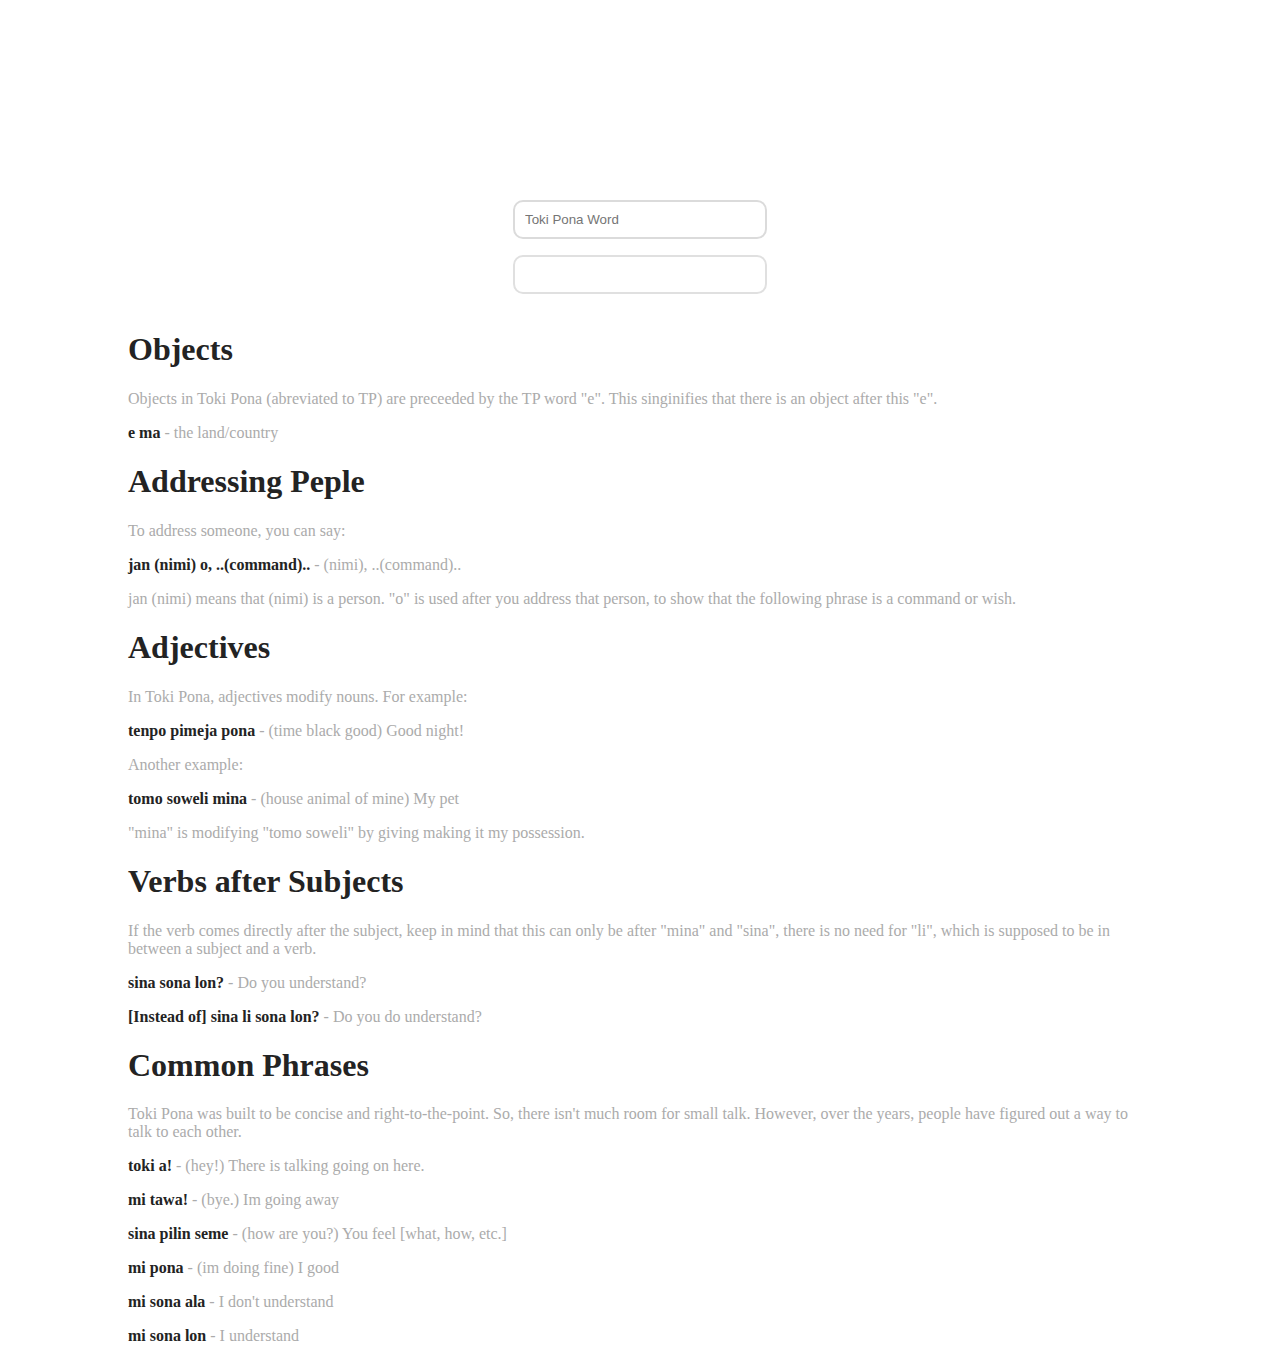
<file: o-ante-toki/index.html>
<!DOCTYPE html>
<html lang="en">
<head>
    <meta charset="UTF-8">
    <meta name="viewport" content="width=device-width, initial-scale=1.0">
    <title>Toki Pona Lookup</title>
    <link rel="stylesheet" href="style.css">
</head>
<body>
    <input id="input" placeholder="Toki Pona Word">
    <p id="output"></p>

    <div id="grammar">
        <h1>Objects</h1>
        <p>Objects in Toki Pona (abreviated to TP) are preceeded by the TP word "e". This singinifies that there is an object after this "e".</p>
        <p><span>e ma</span> - the land/country</p>
        <h1>Addressing Peple</h1>
        <p>To address someone, you can say:</p>
        <p><span>jan (nimi) o, ..(command)..</span> - (nimi), ..(command)..</p>
        <p>jan (nimi) means that (nimi) is a person. "o" is used after you address that person, to show that the following phrase is a command or wish.</p>
        <h1>Adjectives</h1>
        <p>In Toki Pona, adjectives modify nouns. For example:</p>
        <p><span>tenpo pimeja pona</span> - (time black good) Good night!</p>
        <p>Another example:</p>
        <p><span>tomo soweli mina</span> - (house animal of mine) My pet</p>
        <p>"mina" is modifying "tomo soweli" by giving making it my possession.</p>
        <h1>Verbs after Subjects</h1>
        <p>If the verb comes directly after the subject, keep in mind that this can only be after "mina" and "sina", there is no need for "li", which is supposed to be in between a subject and a verb.</p>
        <p><span>sina sona lon?</span> - Do you understand?</p>
        <p><span>[Instead of] sina li sona lon?</span> - Do you do understand?</p>

        <h1>Common Phrases</h1>
        <p>Toki Pona was built to be concise and right-to-the-point. So, there isn't much room for small talk. However, over the years, people have figured out a way to talk to each other.</p>
        <p><span>toki a!</span> - (hey!) There is talking going on here.</p>
        <p><span>mi tawa!</span> - (bye.) Im going away</p>
        <p><span>sina pilin seme</span> - (how are you?) You feel [what, how, etc.]</p>
        <p><span>mi pona</span> - (im doing fine) I good</p>
        <p><span>mi sona ala</span> - I don't understand</p>
        <p><span>mi sona lon</span> - I understand</p>
        <p><span></span></p>
    </div>

    <script src="app.js"></script>
</body>
</html>
</file>
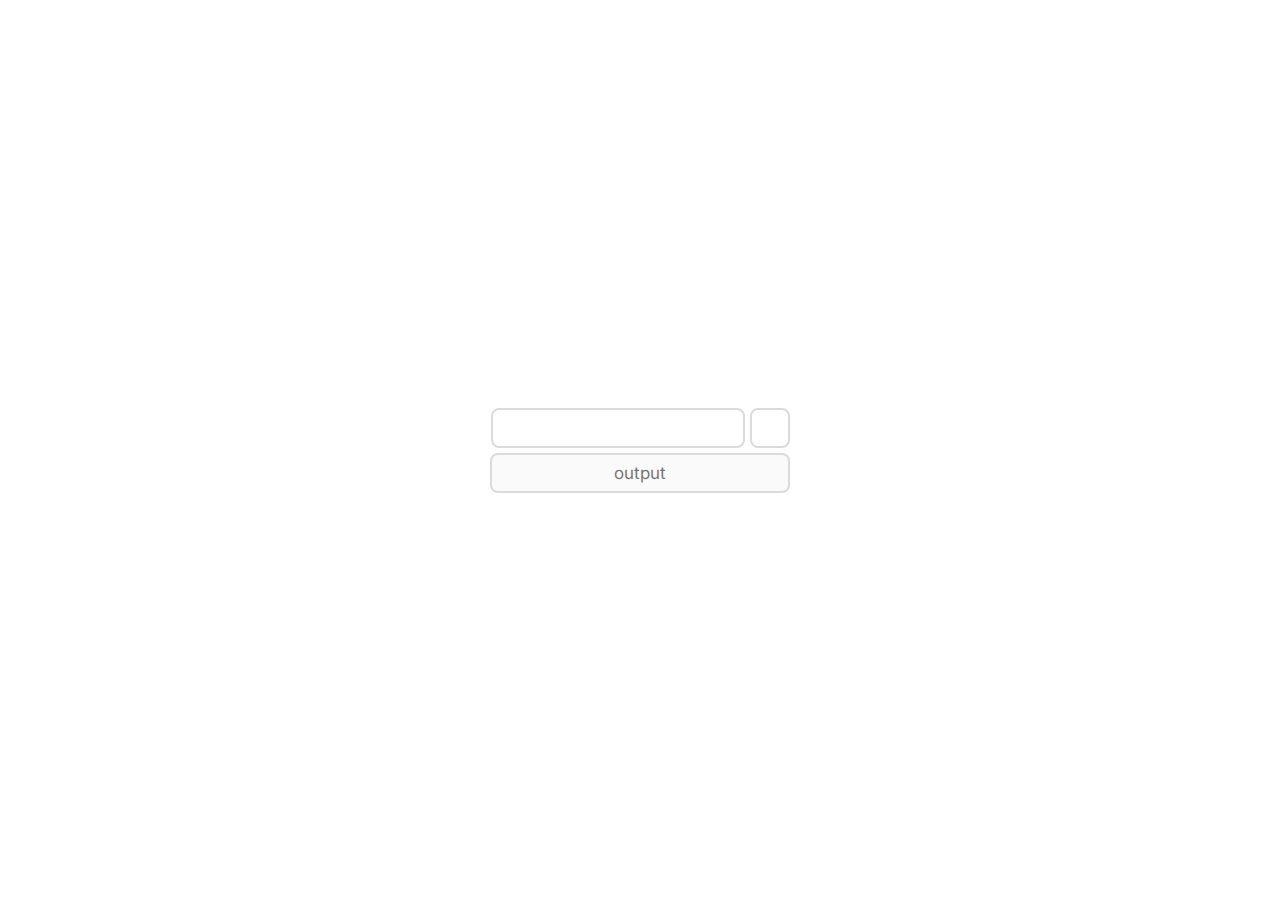
<file: solver/index.html>
<!DOCTYPE html>
<html lang="en">
<head>
    <meta charset="UTF-8">
    <meta name="viewport" content="width=device-width, initial-scale=1.0">
    <title>/Solver</title>
    <link rel="stylesheet" href="style.css">
    <link rel="stylesheet" href="https://site-assets.fontawesome.com/releases/v6.4.2/css/all.css">
</head>
<body>
    <span id="inputs">
        <input type="text" id="input-field">
        <button id="submit"><i class="fa-solid fa-arrow-right"></i></button>
    </span>
    <input type="text" id="output-field" placeholder="output" disabled>
    <script src="app.js"></script>
</body>
</html>
</file>
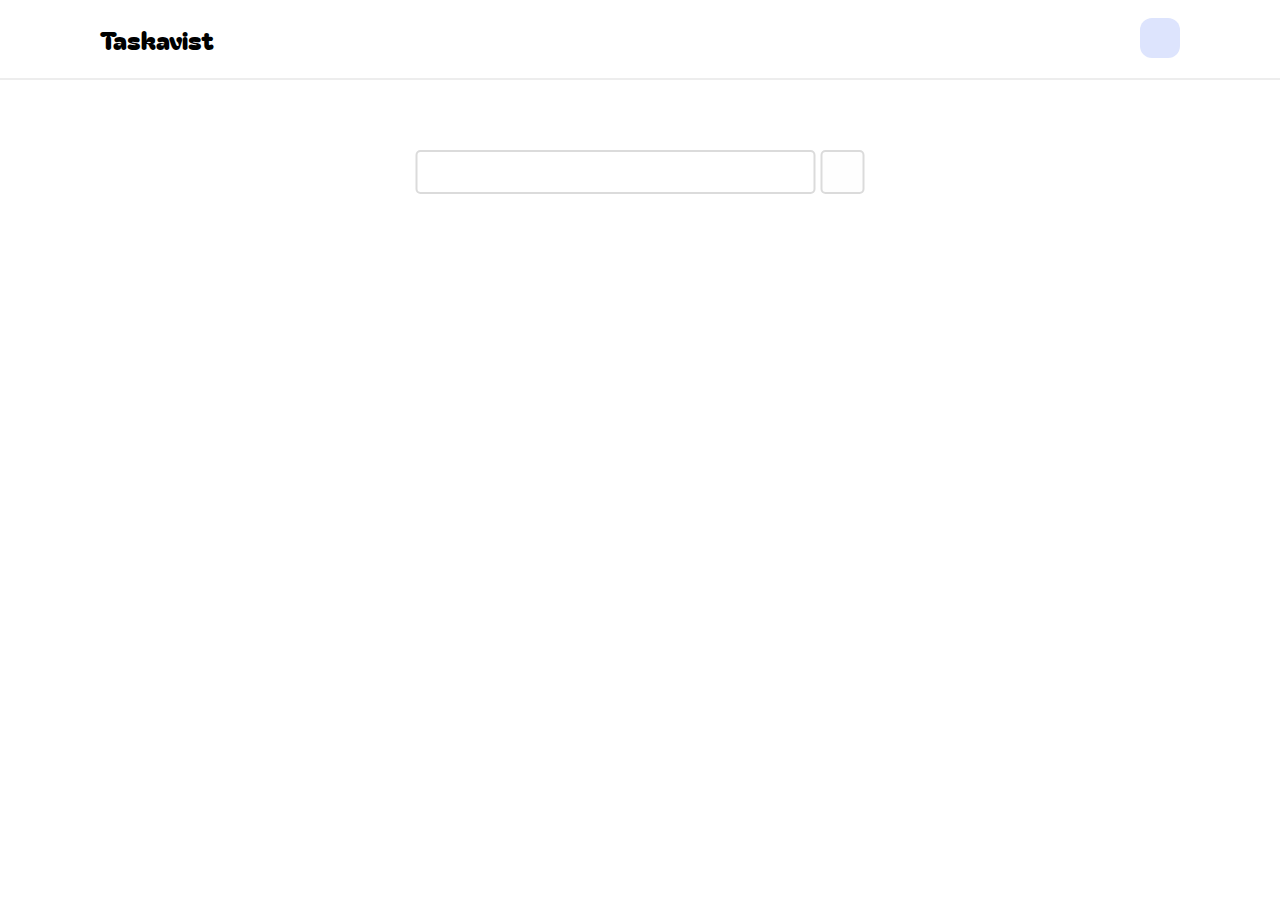
<file: todo/index.html>
<!DOCTYPE html>
<html lang="en">
<head>
    <meta charset="UTF-8">
    <meta name="viewport" content="width=device-width, initial-scale=1.0">
    <title>Taskavist</title>
    <link rel="stylesheet" href="https://site-assets.fontawesome.com/releases/v6.4.2/css/all.css">
    <link rel="stylesheet" href="style.css">
</head>
<body>
    <nav>
        <p id="title">Taskavist</p>
        <div class="nav-buttons">
            <button id="discord"><i class="fa-brands fa-discord"></i></button>
        </div>
    </nav>
    <div id="todo-container">
        <div id="input">
            <input type="text" id="input-field">
            <button id="add-button"><i class="fa-solid fa-plus"></i></button>
        </div>
    </div>
    <script defer src="app.js"></script>
</body>
</html>
</file>
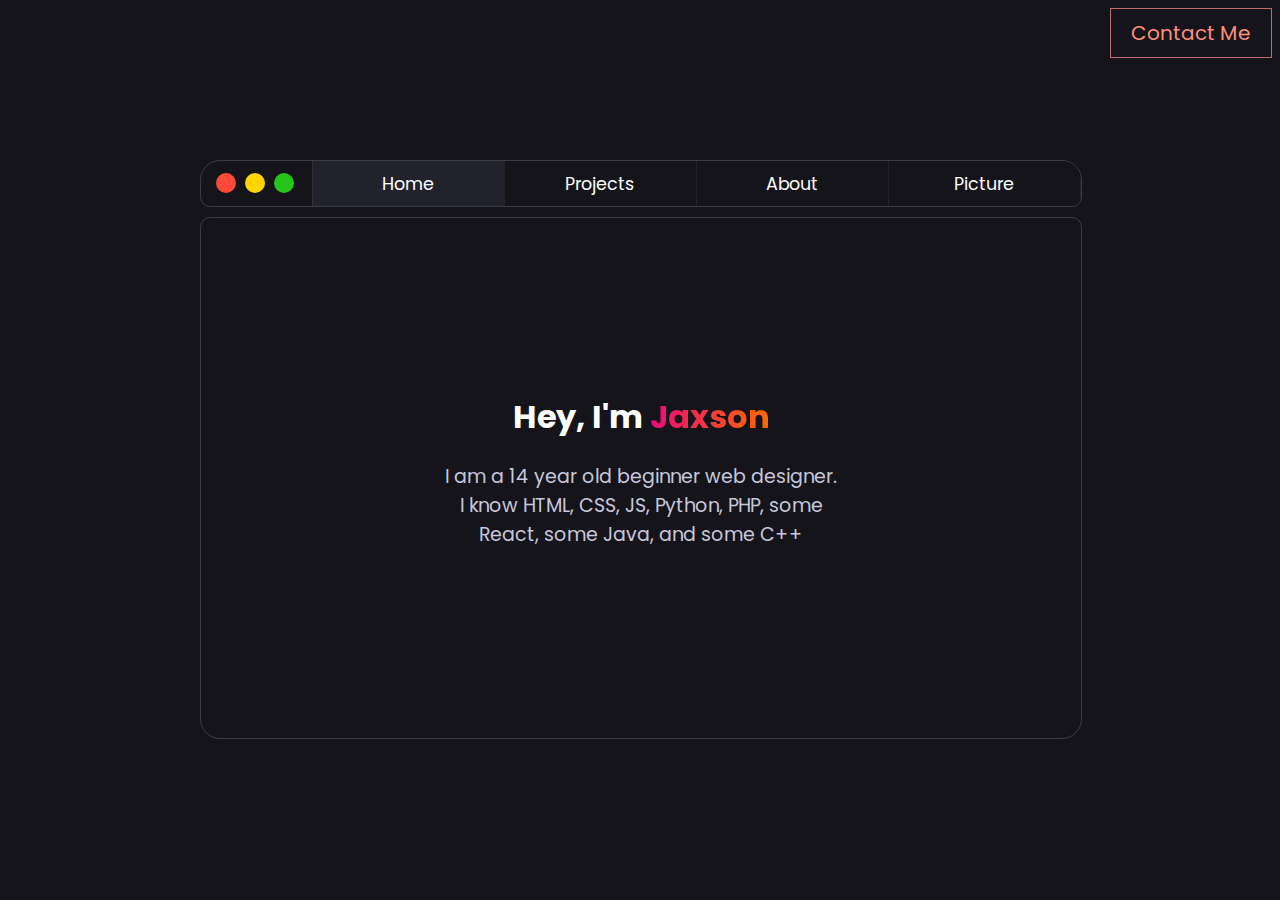
<file: portfolio2.html>
<!--
     THIS WEBSITE IS 1 LITTLE BIT OUTDATED. ON MAY 9, 2023, I WILL TURN 14.
-->

<!DOCTYPE html>
<html>
     <head>
          <meta charset="UTF-8">
          <meta name="viewport" content="width=device-width, initial-scale=1.0">
          <title>Jaxson O. Portfolio</title>
          <link rel="stylesheet" href="portfolio2.css">
     </head>
     <body>
          <button id="contact">Contact Me</button>
          <div class="container">
               <div class="navbar">
                    <div class="window-buttons">
                         <button id="close"></button>
                         <button id="minimize"></button>
                         <button id="maximize"></button>
                    </div>
                    <div class="tabContainer">
                         <div class="buttonContainer">
                              <button id="home">Home</button>
                              <button id="projects">Projects</button>
                              <button id="about">About</button>
                              <button id="picture">Picture</button>
                         </div>
                    </div>
               </div>
               <div class="body">
                    <div id="tabContent">
                         
                    </div>
               </div>
          </div>
          <script src="portfolio2.js"></script>
     </body>
</html>
</file>
<file: o-ante-toki/style.css>
body {
  padding: 0;
  margin: 0;
  background: white;
  color: #232323;
  display: flex;
  align-items: center;
  flex-direction: column;
  margin-top: 200px;
}
#input {
  border: 2px solid #dbdbdb;
  height: 35px;
  width: 230px;
  border-radius: 10px;
  padding: 0px 10px;
}
#input:focus {
  border: 2px solid #ababab;
  outline: none;
}
#output {
  border: 2px solid #e0e0e0;
  width: 230px;
  display: flex;
  flex-wrap: wrap;
  min-height: 35px;
  text-align: center;
  line-height: 35px;
  padding: 0px 10px;
  border-radius: 10px;
  color: #232323;
  line-height: 20px;
}
h1 {
  color: #232323;
}
#grammar {
  width: 80%;
  color: #ababab;
}
span {
  font-weight: bold;
  color: #232323;
}
</file>
<file: solver/style.css>
@import url('https://fonts.googleapis.com/css2?family=Bagel+Fat+One&family=Inter:wght@400;500;600;700&display=swap');
* {
    box-sizing: border-box;
    font-family: "inter";
}
body {
    background: white;
    padding: 0;
    margin: 0;
    display: flex;
    flex-direction: column;
    align-items: center;
    justify-content: center;
    height: 100vh;
}
input[type="text"] {
    height: 40px;
    width: 300px;
    border-radius: 8px;
    border: 2px solid #dbdbdb;
    text-align: center;
    padding: 0px 10px;
    font-size: 17px;
}
input:focus {
    border: 2px solid #ababab;
    outline: none;
}
#inputs {
    display: flex;
    align-items: center;
    margin-bottom: 5px;
}
button {
    transition: 100ms ease;
    margin-left: 5px;
    aspect-ratio: 1;
    height: 40px;
    padding: 0;
    background: white;
    border: 2px solid #dbdbdb;
    border-radius: 8px;
    cursor: pointer;
}
button:hover {
    transition: 100ms ease;
    scale: 1.2;
    filter: saturate(150%);
}
i {
    background-image: linear-gradient(135deg, rgb(96, 255, 74), rgb(54, 175, 255));
    -webkit-text-fill-color: transparent;
    -webkit-background-clip: text;
    background-clip: text;
    font-size: 18px;
}
#input-field {
    text-align: left;
    width: 254px;
}
</file>
<file: todo/style.css>
@import url('https://fonts.googleapis.com/css2?family=Bagel+Fat+One&family=Inter:wght@400;500;600;700&display=swap');

* {
    box-sizing: border-box;
}

body {
    background: white;
    padding: 0;
    margin: 0;
    font-family: "Inter";
}

nav {
    height: 80px;
    border-bottom: 2px solid #ededed;
    display: flex;
    align-items: center;
    padding: 0px 100px;
}

.nav-buttons {
    margin-left: auto;
}

.nav-buttons > button {
    transition: 100ms ease;
    border: none;
    aspect-ratio: 1;
    height: 40px;
    font-size: 18px;
    background: #dbdbdb;
    color: #ffffff;
    border-radius: 12px;
    cursor: pointer;
}

.nav-buttons > button:hover {
    transition: 100ms ease;
    filter:saturate(200%);
    scale: 1.2;
}

#discord {
    color: #627bd6;
    background: #dde4fd;
}

#title {
    font-family: "Bagel Fat One";
    font-size: 25px;
    user-select: none;
}

#input-field {
    height: 44px;
    font-size: 17px;
    font-family: "Inter";
    border-radius: 5px;
    border: 2px solid #dbdbdb;
    padding: 0px 5px;
    width: 400px;
}

#input-field:focus {
    /* border: none; */
    outline: none;
}

#add-button {
    aspect-ratio: 1;
    height: 44px;
    font-size: 20px;
    border-radius: 5px;
    border: 2px solid #dbdbdb;
    background: #fefefe;
    cursor: pointer;
    margin-left: 5px;
}

#add-button:hover {
    background: #f5f5f5;
}

.fa-plus {
    transition: 100ms ease;
}

#add-button:hover .fa-plus {
    transition: 100ms ease;
    scale: 1.2;
}

#add-button > .fa-plus {
    background-image: linear-gradient(135deg, rgb(96, 255, 74), rgb(54, 175, 255));
    -webkit-text-fill-color: transparent;
    -webkit-background-clip: text;
    background-clip: text;
}

#input {
    width: max-content;
    display: flex;
    align-items: center;
}

#todo-container > p {
    border: 2px solid #e0e0e0;
    padding: 7px;
    flex-wrap: wrap;
    max-width: 450px;
    border-radius: 5px;
    user-select: none;
    cursor: pointer;
}

#todo-container {
    position: absolute;
    top: 150px;
    left: 50%;
    transform: translateX(-50%);
}
</file>
<file: portfolio2.css>
@import url('https://fonts.googleapis.com/css2?family=Poppins&family=Roboto:wght@400;700&display=swap');

body {
     background-color: rgb(20, 20, 26);
}
#contact {
     background-color: rgb(20, 20, 26);
     font-family: Poppins;
     color: rgb(255, 143, 123);
     border: 1px solid rgba(255, 136, 136, 0.741);
     height: 50px;
     padding: 0px 20px 0px 20px;
     font-size: 20px;
     position: absolute;
     right: 0px;
     left: auto;
     margin-right: 8px;
     transition: .4s ease;
}
#contact:hover {
     background-color:rgb(255, 73, 57);
     transition: .4s ease;
     color: white;
     border: 1px solid rgb(255, 126, 104);
     cursor: pointer;
}
.container {
     /* border: 1px solid rgba(255, 255, 255, 0.06); */
     height: 600px;
     width: 900px;
     position: absolute;
     left: 50%;
     top: 50%;
     transform: translate(-50%, -50%);
     border-radius: 30px;
}
.window-buttons {
     width: 100px;
}
.navbar {
     border: 1px solid rgba(200, 200, 220, 0.223);
     height: 7.5%;
     margin-top: 10px;
     width: 880px;
     margin-left: 10px;
     border-radius: 20px 20px 10px 10px;
}
.body {
     border: 1px solid rgba(200, 200, 220, 0.223);
     margin-top: 10px;
     width: 880px;
     margin-left: 10px;
     height: 520px;
     border-radius: 10px 10px 20px 20px;
}
#close {
     background-color: rgb(255, 73, 57);
     border: none;
     height: 20px;
     width: 20px;
     border-radius: 1000px;
     margin-left: 15px;
     cursor: pointer;
}
#minimize {
     background-color: rgb(255, 213, 0);
     height: 20px;
     width: 20px;
     border: none;
     border-radius: 1000px;
     margin-left: 5px;
     cursor: pointer;
     margin-top: 2px;
}
#maximize {
     background-color: rgb(38, 197, 27);
     height: 20px;
     width: 20px;
     border: none;
     border-radius: 1000px;
     margin-left: 5px;
     cursor: pointer;
}
.navbar {
     display: flex;
     align-items: center;
     overflow: hidden;
}
.tabContainer {
     height: 100%;
     width: 800px;
     margin-left: 20px;
}
.buttonContainer {
     height: 100%;
     width: 100%;
}
.tabContainer > .buttonContainer > button {
     background-color: rgb(20, 20, 26);
     border: none;
     border-left: 1px solid rgba(255, 255, 255, 0.06);
     border-right: 1px solid rgba(255, 255, 255, 0.06);
     height: 100%;
     width: 25.247321128845213%;
     color: white;
     text-align: center;
     overflow: hidden;
     white-space: nowrap;
     font-size: 17.5px;
     font-family: Poppins;
     transition: .2s ease;
     box-sizing: border-box;
     margin-left: -5px;
     cursor: pointer;
}
/* .tabContainer > .buttonContainer > button:last-child {
     overflow: hidden;
} */
#tabContent {
     box-sizing: border-box;
     height: 520px;
     border-radius: 10px 10px 20px 20px;
     position: absolute;
     width: 880px;
}
.text-container {
     display: flex;
     justify-content: center;
     height: 100%;
     align-items: center;
     flex-direction: column;
}
.text-container > h1 {
     font-family: Poppins;
}
#cooltext {
     background-image: linear-gradient(to right, #ee0979, #ff6a00);
     -webkit-background-clip: text;
     -webkit-text-fill-color: transparent;
}
.text-container > p {
     margin-top: 0px;
     width: 400px;
     text-align: center;
     font-family: Poppins;
}
.body > #tabContent > .card{
     white-space: nowrap;
}
#tabContent {
     display: flex;
     justify-content: space-evenly;
     align-items: center;
}
.card {
     height: 50%;
     width: max-content;
     border-radius: 20px;
     background-color: rgb(20, 20, 26);
     padding: 0px 20px 0px 20px;
     overflow: hidden;
}
#card1 {
     border: 1px solid rgb(87, 92, 179);
}
#card2 {
     border: 1px solid rgb(90, 186, 93);
}
#card3 {
     border: 1px solid rgb(192, 106, 92);
}
.card > p {
     display: flex;
     align-items: center;
     justify-content: center;
     font-family: poppins;
     box-sizing: border-box;
     height: 100%;
     width: 100%;
     font-size: 30px;
     margin-top: 0px;
}
img[src="me2.jpg"] {
     height: 400px;
     border-radius: 20px;
     border: 1px solid rgba(255, 255, 255, 0.495);
}
</file>
